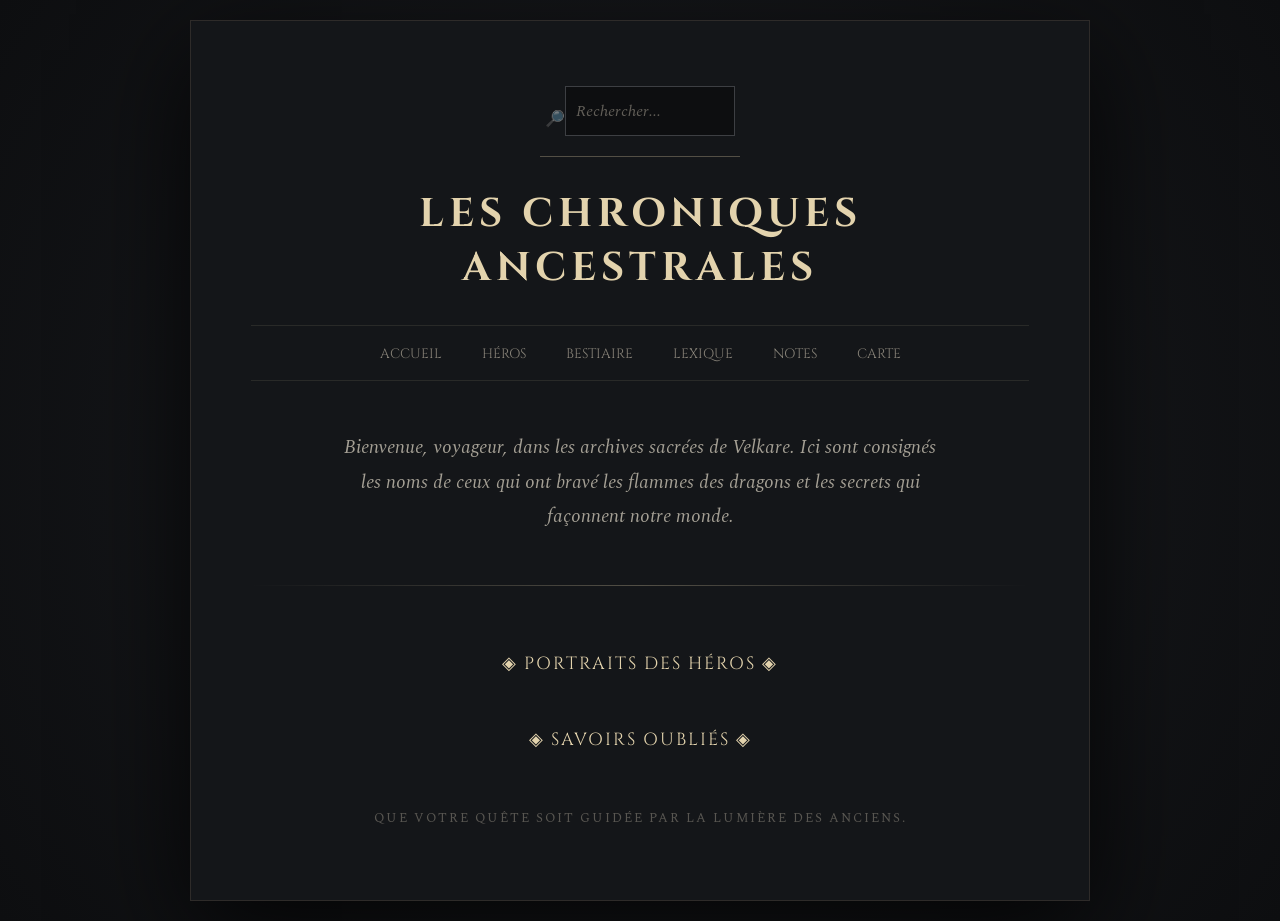
<file: index.html>
<!DOCTYPE html>
<html lang="fr">
<head>
    <meta charset="UTF-8">
    <meta name="viewport" content="width=device-width, initial-scale=1.0">
    <title>Les Chroniques Ancestrales</title>
    <link rel="stylesheet" href="style.css">
</head>
<body>

    <div class="grimoire">
        
        <div class="header-tools">
            <div class="recherche-mini">
                <span style="opacity: 0.5;">🔎</span>
                <input type="text" id="globalSearch" placeholder="Rechercher..." autocomplete="off">
                <div id="resultatsRecherche" class="results-dropdown"></div>
            </div>
        </div>

        <h1>Les Chroniques Ancestrales</h1>

    <nav class="navigation-velkare">
    <ul>
        <li><a href="index.html">Accueil</a></li>
        <li><a href="persos.html">Héros</a></li>
        <li><a href="bestiaire.html">Bestiaire</a></li> <li><a href="lexique.html">Lexique</a></li>
        <li><a href="notes.html">Notes</a></li>
        <li><a href="carte.html">Carte</a></li>
    </ul>
</nav>

        <div class="contenu-page">
            <p class="intro-text">
                Bienvenue, voyageur, dans les archives sacrées de Velkare. 
                Ici sont consignés les noms de ceux qui ont bravé les flammes des dragons 
                et les secrets qui façonnent notre monde.
            </p>
            
            <hr>

            <div class="liens-centraux">
                <a href="persos.html" class="lien-noble">◈ Portraits des Héros ◈</a>
                <a href="lexique.html" class="lien-noble">◈ Savoirs Oubliés ◈</a>
            </div>

            <p style="color: #868177; font-size: 0.8em; letter-spacing: 2px; text-transform: uppercase; margin-top: 40px; opacity: 0.6;">
                Que votre quête soit guidée par la lumière des anciens.
            </p>
        </div>

    </div>

    <script src="recherche.js"></script>
</body>
</html>
</file>
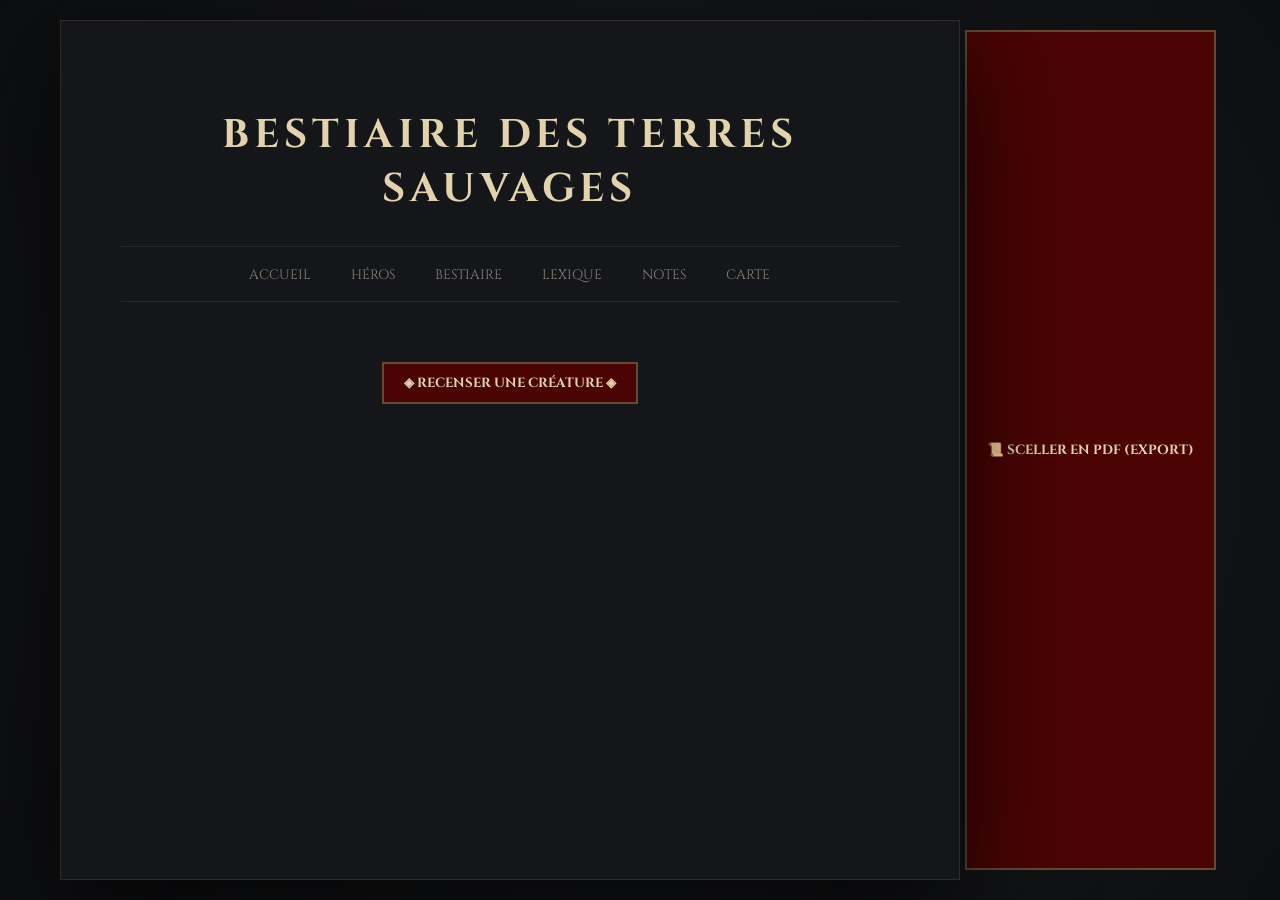
<file: bestiaire.html>
<!DOCTYPE html>
<html lang="fr">
<head>
    <meta charset="UTF-8">
    <title>Bestiaire Ancestral - Velkare</title>
    <link rel="stylesheet" href="style.css">
</head>
<body>
    <div class="grimoire">
        <h1>Bestiaire des Terres Sauvages</h1>

        <nav class="navigation-velkare">
    <ul>
        <li><a href="index.html">Accueil</a></li>
        <li><a href="persos.html">Héros</a></li>
        <li><a href="bestiaire.html">Bestiaire</a></li> <li><a href="lexique.html">Lexique</a></li>
        <li><a href="notes.html">Notes</a></li>
        <li><a href="carte.html">Carte</a></li>
    </ul>
</nav>

        <button id="toggleBestiaire" class="btn-action">◈ Recenser une créature ◈</button>

        <section id="zoneFormBestiaire" class="formulaire-ajout" style="display:none;">
            <h3>Détails de l'entité</h3>
            <form id="formBestiaire">
                <input type="text" id="nomMonstre" placeholder="Nom de la créature" required>
                <select id="dangerMonstre">
                    <option value="Inoffensif">Inoffensif</option>
                    <option value="Mineur">Menace Mineure</option>
                    <option value="Majeur">Menace Majeure</option>
                    <option value="Legendaire">Légendaire / Boss</option>
                </select>
                <div style="display: flex; gap: 10px;">
                    <input type="number" id="pvMonstre" placeholder="Points de Vie (PV)" style="flex:1;">
                    <input type="text" id="habitatMonstre" placeholder="Habitat (ex: Grottes)" style="flex:1;">
                </div>
                <textarea id="capaciteMonstre" placeholder="Capacités spéciales ou faiblesses..."></textarea>
                <button type="submit">Inscrire au Bestiaire</button>
            </form>
        </section>

        <div id="listeBestiaire" class="grille-bestiaire"></div>
    </div>

    <script src="recherche.js"></script>
    <script src="gestion_bestiaire.js"></script>
</body>
</html>
<button onclick="window.print()" class="btn-action">📜 Sceller en PDF (Export)</button>
</file>
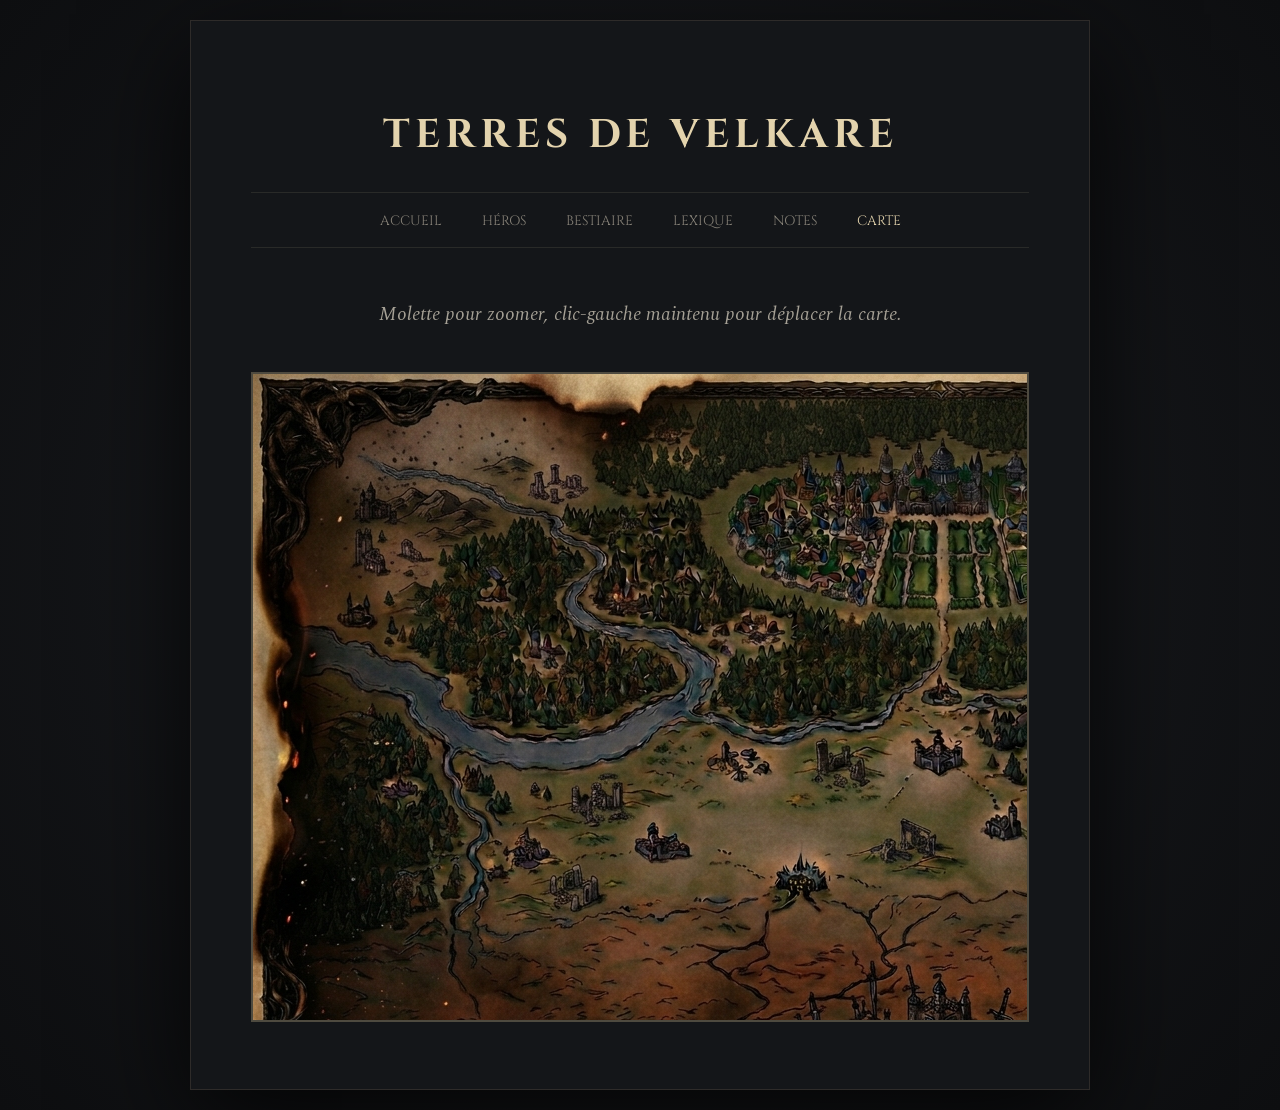
<file: carte.html>
<!DOCTYPE html>
<html lang="fr">
<head>
    <meta charset="UTF-8">
    <title>Cartographie Ancestrale - Velkare</title>
    <link rel="stylesheet" href="style.css">
</head>
<body>
    <div class="grimoire">
        <h1>Terres de Velkare</h1>

        <nav class="navigation-velkare">
            <ul>
                <li><a href="index.html">Accueil</a></li>
                <li><a href="persos.html">Héros</a></li>
                <li><a href="bestiaire.html">Bestiaire</a></li>
                <li><a href="lexique.html">Lexique</a></li>
                <li><a href="notes.html">Notes</a></li>
                <li><a href="carte.html" style="color:#e3d3ad">Carte</a></li>
            </ul>
        </nav>

        <p class="intro-text">Molette pour zoomer, clic-gauche maintenu pour déplacer la carte.</p>

        <div id="conteneurCarte" class="carte-wrapper">
            <div id="carteDynamique">
                <img src="carte.png" id="imageCarte" alt="Carte du monde">
                <div id="pinsContainer"></div>
            </div>
        </div>

        <div id="formPoint" class="modal-fiche" style="display:none;">
            <div class="modal-contenu" style="max-width:400px; flex-direction: column;">
                <span class="fermer-modal" id="cancelPoint">&times;</span>
                <h3>Nouveau Lieu</h3>
                <input type="text" id="nomLieu" placeholder="Nom du lieu">
                <textarea id="descLieu" placeholder="Description..." rows="4"></textarea>
                <button id="savePoint">Graver dans la pierre</button>
            </div>
        </div>
    </div>

    <script src="recherche.js"></script>
    <script src="gestion_carte.js"></script>
</body>
</html>
</file>
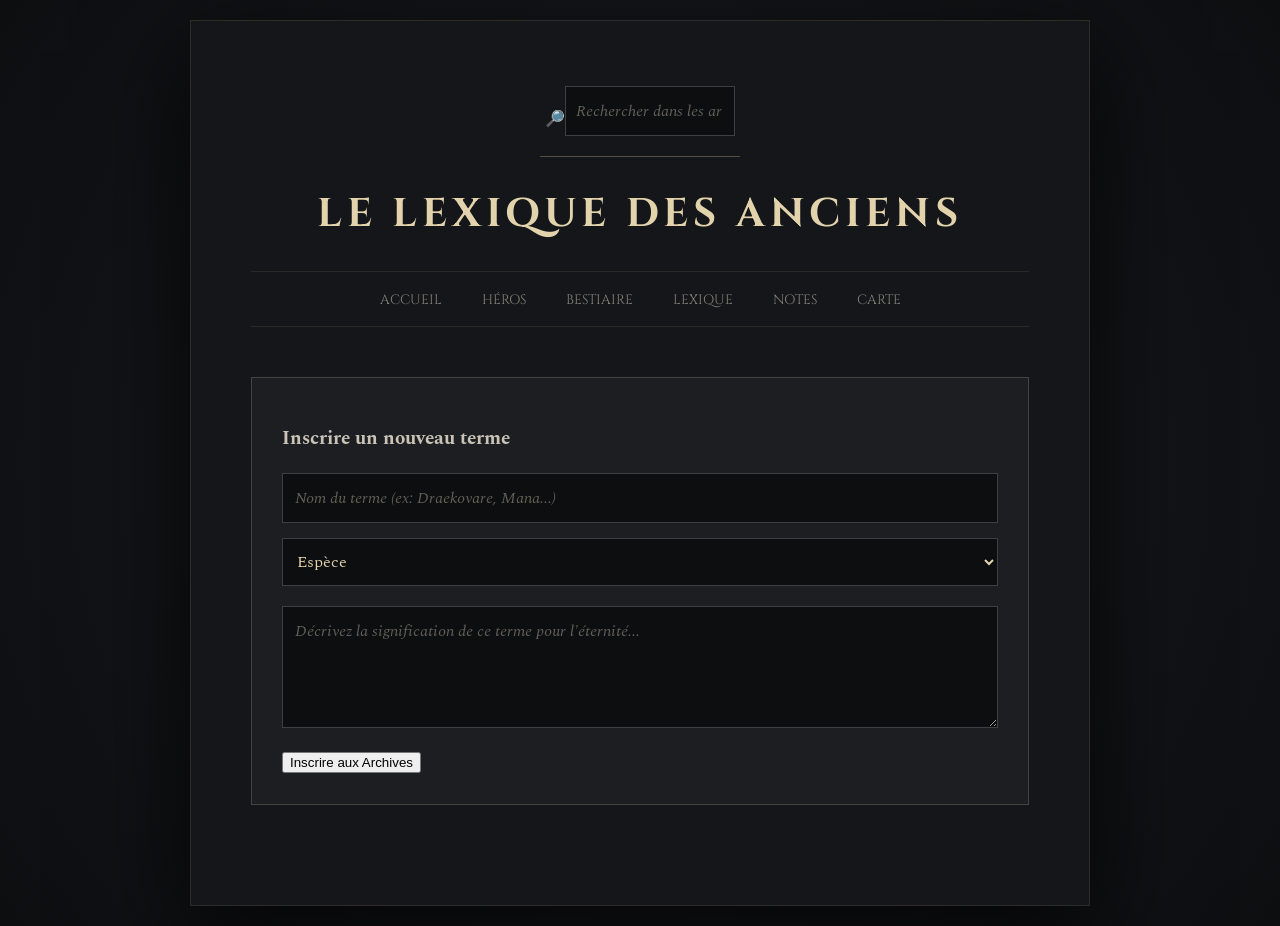
<file: lexique.html>
<!DOCTYPE html>
<html lang="fr">
<head>
    <meta charset="UTF-8">
    <meta name="viewport" content="width=device-width, initial-scale=1.0">
    <title>Lexique - Les Chroniques Ancestrales</title>
    <link rel="stylesheet" href="style.css">
</head>
<body>

    <div class="grimoire">
        
        <div class="header-tools">
            <div class="recherche-mini">
                <span class="search-icon">🔎</span>
                <input type="text" id="globalSearch" placeholder="Rechercher dans les archives..." autocomplete="off">
                <div id="resultatsRecherche" class="results-dropdown"></div>
            </div>
        </div>

        <h1>Le Lexique des Anciens</h1>

   <nav class="navigation-velkare">
    <ul>
        <li><a href="index.html">Accueil</a></li>
        <li><a href="persos.html">Héros</a></li>
        <li><a href="bestiaire.html">Bestiaire</a></li> <li><a href="lexique.html">Lexique</a></li>
        <li><a href="notes.html">Notes</a></li>
        <li><a href="carte.html">Carte</a></li>
    </ul>
</nav>

        <div class="contenu-page">
            
            <section class="formulaire-ajout">
                <h2 style="font-size: 1.2em; margin-bottom: 20px;">Inscrire un nouveau terme</h2>
                <form id="formLexique">
                    <input type="text" id="terme" placeholder="Nom du terme (ex: Draekovare, Mana...)" required>
                    
                    <select id="categorieLexique" style="width: 100%; padding: 10px; background: #1a1a1a; color: #e3d3ad; border: 1px solid #3d3f43; margin-bottom: 20px; font-family: 'Spectral', serif;">
                        <option value="Espèce">Espèce</option>
                        <option value="Magie / Énergie">Magie / Énergie</option>
                        <option value="Géographie">Géographie / Lieux</option>
                        <option value="Culture / Objet">Culture / Objet</option>
                        <option value="Histoire">Événement Historique</option>
                    </select>

                    <textarea id="definition" placeholder="Décrivez la signification de ce terme pour l'éternité..." rows="4" required></textarea>
                    
                    <button type="submit">Inscrire aux Archives</button>
                </form>
            </section>

            <div id="listeLexique">
                </div>

        </div>
    </div>

    <script src="recherche.js"></script>
    <script src="gestion_lexique.js"></script>
</body>
</html>
</file>
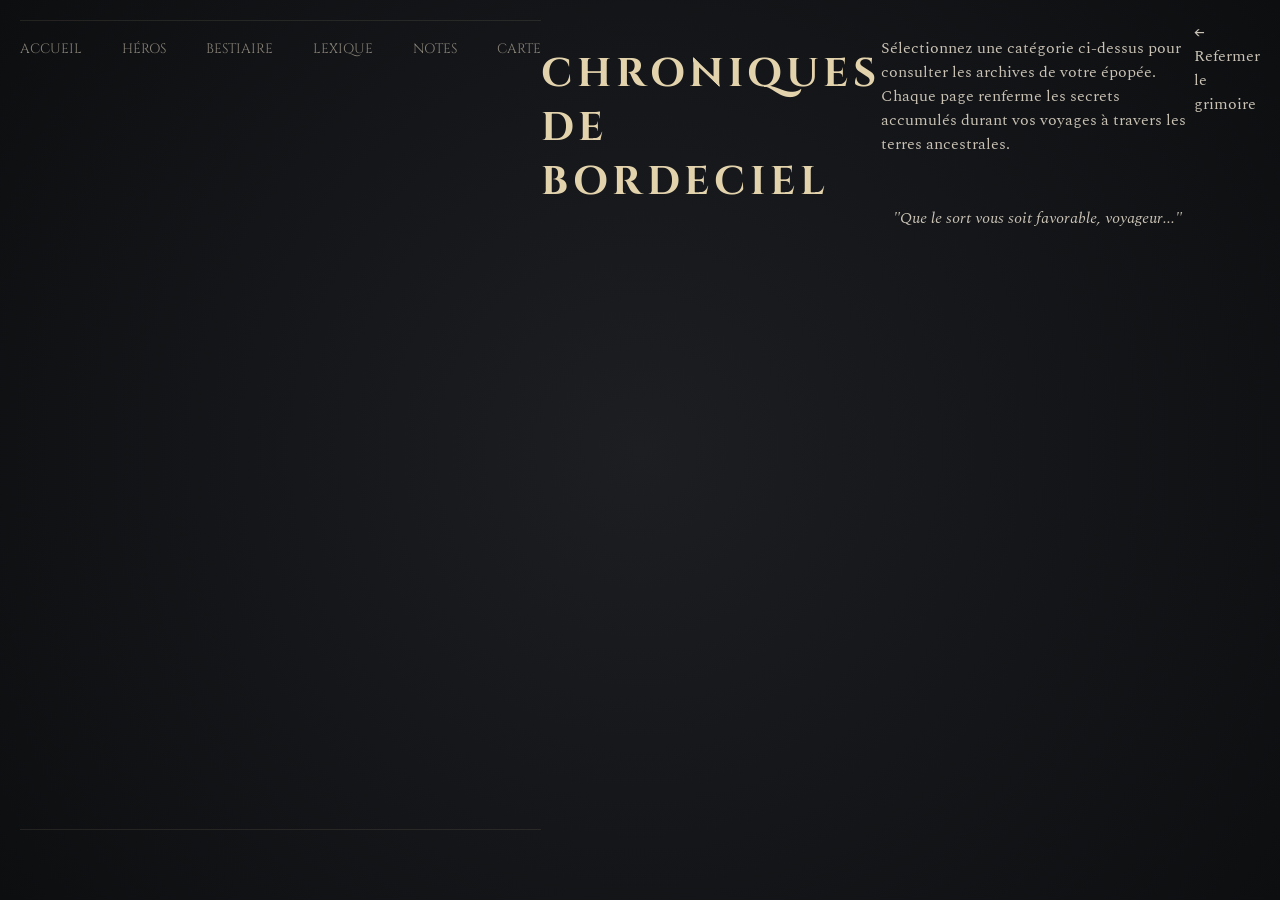
<file: menu.html>
<!DOCTYPE html>
<html lang="fr">
<head>
    <meta charset="UTF-8">
    <title>Archives du Grimoire</title>
    <link rel="stylesheet" href="style.css">
</head>
<body>
<nav class="navigation-velkare">
    <ul>
        <li><a href="index.html">Accueil</a></li>
        <li><a href="persos.html">Héros</a></li>
        <li><a href="bestiaire.html">Bestiaire</a></li> <li><a href="lexique.html">Lexique</a></li>
        <li><a href="notes.html">Notes</a></li>
        <li><a href="carte.html">Carte</a></li>
    </ul>
</nav>

        <h1>Chroniques de Bordeciel</h1>

        <div class="contenu-page">
            <p>Sélectionnez une catégorie ci-dessus pour consulter les archives de votre épopée. Chaque page renferme les secrets accumulés durant vos voyages à travers les terres ancestrales.</p>
            
            <p style="text-align:center; margin-top:50px; font-style:italic;">
                "Que le sort vous soit favorable, voyageur..."
            </p>
        </div>

        <a href="./index.html" class="retour">← Refermer le grimoire</a>
    </div>
</body>
</html>
</file>
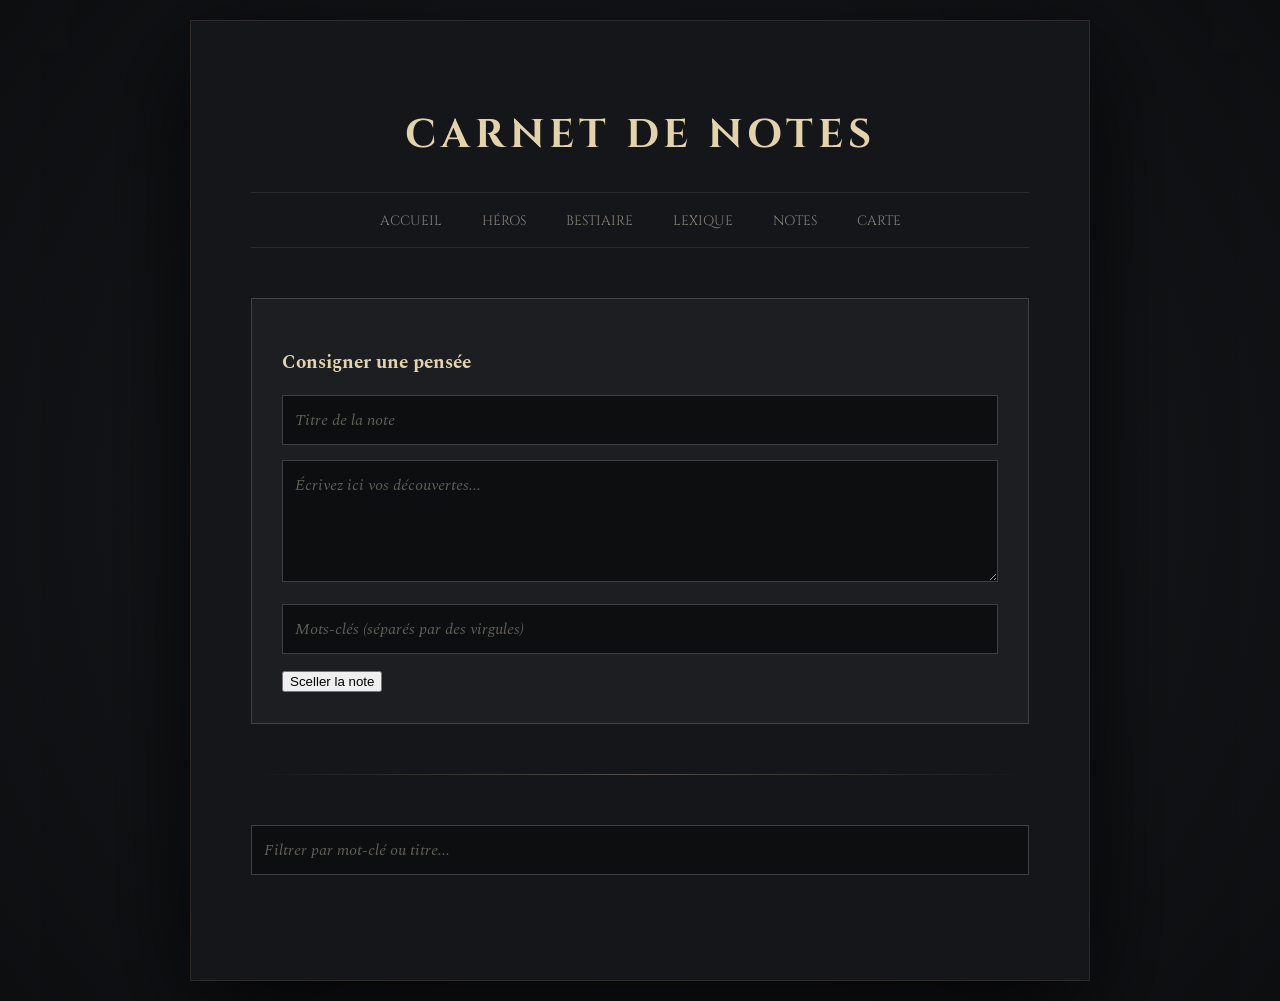
<file: notes.html>
<!DOCTYPE html>
<html lang="fr">
<head>
    <meta charset="UTF-8">
    <title>Notes Secrètes - Archives Ancestrales</title>
    <link rel="stylesheet" href="style.css">
</head>
<body>
    <div class="grimoire">
        <h1>Carnet de Notes</h1>

   <nav class="navigation-velkare">
    <ul>
        <li><a href="index.html">Accueil</a></li>
        <li><a href="persos.html">Héros</a></li>
        <li><a href="bestiaire.html">Bestiaire</a></li> <li><a href="lexique.html">Lexique</a></li>
        <li><a href="notes.html">Notes</a></li>
        <li><a href="carte.html">Carte</a></li>
    </ul>
</nav>

        <section class="formulaire-ajout">
            <h3>Consigner une pensée</h3>
            <form id="formNote">
                <input type="text" id="titreNote" placeholder="Titre de la note" required>
                <textarea id="contenuNote" placeholder="Écrivez ici vos découvertes..." rows="4" required></textarea>
                <input type="text" id="tagsNote" placeholder="Mots-clés (séparés par des virgules)">
                <button type="submit">Sceller la note</button>
            </form>
        </section>

        <hr>

        <div style="margin-bottom: 30px;">
            <input type="text" id="searchNotes" placeholder="Filtrer par mot-clé ou titre..." style="border-bottom: 1px solid #e3d3ad;">
        </div>

        <div id="listeNotes" class="grille-notes"></div>
    </div>

    <script src="gestion_notes.js"></script>
</body>
</html>
</file>
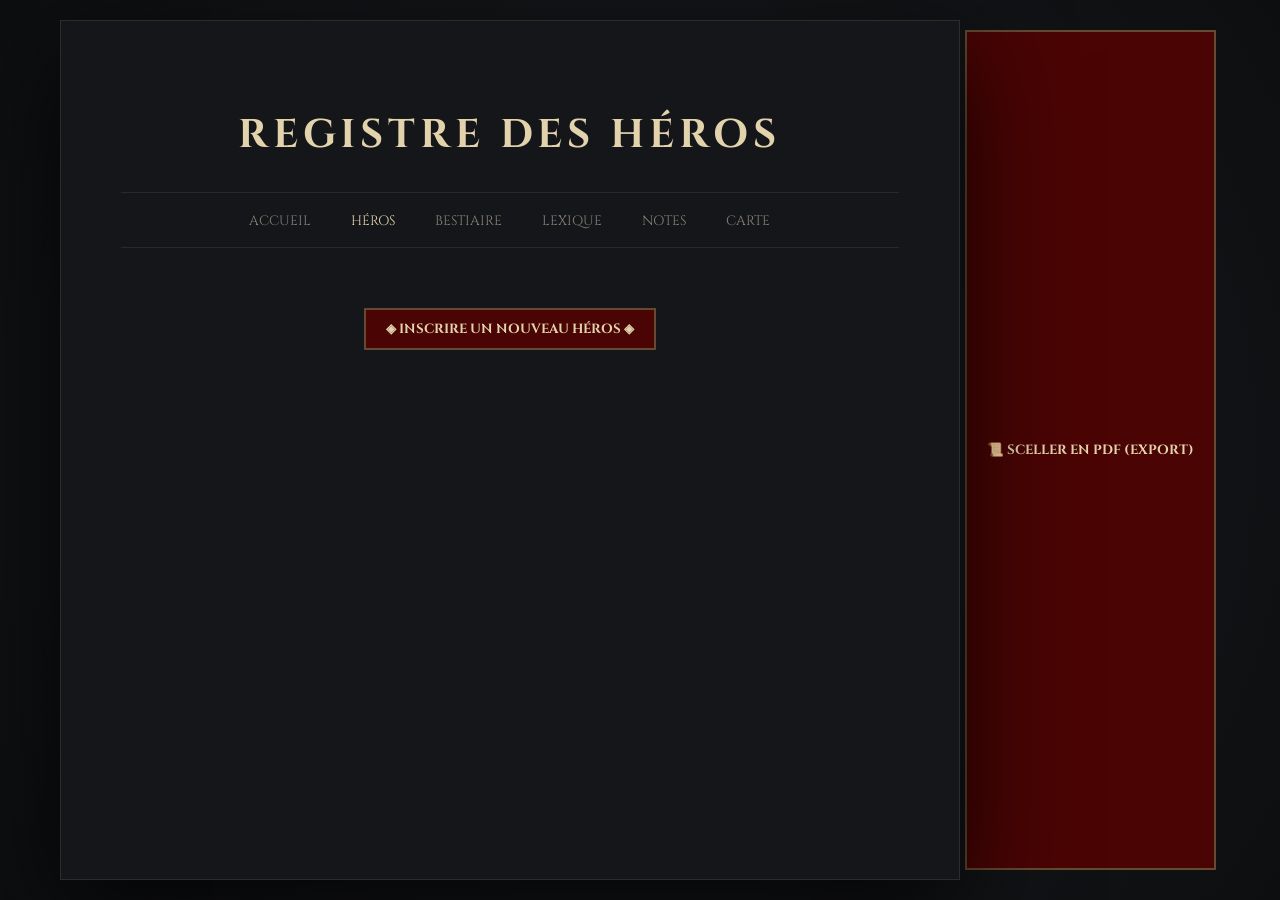
<file: persos.html>
<!DOCTYPE html>
<html lang="fr">
<head>
    <meta charset="UTF-8">
    <title>Héros de Velkare - Archives</title>
    <link rel="stylesheet" href="style.css">
</head>
<body>
    <div class="grimoire">
        <h1>Registre des Héros</h1>

        <nav class="navigation-velkare">
            <ul>
                <li><a href="index.html">Accueil</a></li>
                <li><a href="persos.html" style="color:#e3d3ad">Héros</a></li>
                <li><a href="bestiaire.html">Bestiaire</a></li>
                <li><a href="lexique.html">Lexique</a></li>
                <li><a href="notes.html">Notes</a></li>
                <li><a href="carte.html">Carte</a></li>
            </ul>
        </nav>

        <button id="toggleFormPerso" class="btn-action">◈ Inscrire un nouveau Héros ◈</button>

        <section id="zoneFormPerso" class="formulaire-ajout" style="display:none;">
            <form id="formPerso">
                <input type="text" id="nom" placeholder="Nom du Héros" required>
                <input type="text" id="role" placeholder="Classe / Titre (ex: Mage de Sang)">
                
                <div style="display: flex; gap: 10px; margin-bottom: 10px;">
                    <select id="lieuPerso" style="flex:1;">
                        <option value="">-- Lieu de naissance --</option>
                    </select>
                    <select id="nemesisPerso" style="flex:1;">
                        <option value="">-- Némésis --</option>
                    </select>
                </div>

                <textarea id="histoire" placeholder="Racontez sa légende..."></textarea>
                <button type="submit">Graver dans les Archives</button>
            </form>
        </section>

        <div id="listePersos" class="grille-persos"></div>

        <div id="modalePerso" class="modal-fiche" style="display:none;">
            <div class="modal-contenu">
                <span class="fermer-modal">&times;</span>
                <div id="detailsPerso"></div>
            </div>
        </div>
    </div>

    <script src="recherche.js"></script>
    <script src="gestion_persos.js"></script>
</body>
</html>
<button onclick="window.print()" class="btn-action">📜 Sceller en PDF (Export)</button>
</file>
<file: style.css>
/* --- POLICES & RESET --- */
@import url('https://fonts.googleapis.com/css2?family=Cinzel:wght@400;700&family=Spectral:ital,wght@0,300;0,500;1,300&display=swap');

* { box-sizing: border-box; }

body {
    background-color: #0d0e10;
    background-image: radial-gradient(circle at center, #1c1e22 0%, #0d0e10 100%);
    font-family: 'Spectral', serif;
    color: #c9c2b5;
    margin: 0; padding: 20px;
    display: flex; justify-content: center; min-height: 100vh;
}

/* ANTI-VIOLET ET ANTI-BLEU */
a, a:visited, a:active {
    text-decoration: none;
    color: inherit;
    transition: all 0.3s ease;
}

/* --- LE GRIMOIRE --- */
.grimoire {
    background: #141619;
    width: 100%; max-width: 900px;
    padding: 60px;
    border: 1px solid rgba(196, 164, 132, 0.15);
    box-shadow: 0 30px 100px rgba(0,0,0,0.8);
    position: relative; text-align: center;
}

h1 { font-family: 'Cinzel', serif; color: #e3d3ad; font-size: 2.5em; letter-spacing: 5px; margin-bottom: 30px; text-transform: uppercase; }

/* --- NAVIGATION --- */
.navigation-velkare { margin-bottom: 50px; border-top: 1px solid rgba(227, 211, 173, 0.1); border-bottom: 1px solid rgba(227, 211, 173, 0.1); padding: 15px 0; }
.navigation-velkare ul { list-style: none; display: flex; justify-content: center; gap: 40px; padding: 0; margin: 0; }
.navigation-velkare a { color: #868177; font-family: 'Cinzel', serif; font-size: 0.85em; text-transform: uppercase; }
.navigation-velkare a:hover { color: #e3d3ad; letter-spacing: 2px; }

/* --- RECHERCHE --- */
.header-tools { display: flex; justify-content: center; margin-bottom: 30px; }
.recherche-mini { position: relative; display: flex; align-items: center; border-bottom: 1px solid rgba(227, 211, 173, 0.3); padding: 5px; width: 200px; transition: width 0.4s; }
.recherche-mini:focus-within { width: 300px; border-color: #e3d3ad; }
#globalSearch { background: transparent; border: none; color: #e3d3ad; width: 100%; outline: none; padding-left: 10px; font-family: 'Spectral', serif;}

.results-dropdown { position: absolute; top: 105%; left: 0; width: 100%; background: #141619; border: 1px solid rgba(227, 211, 173, 0.2); z-index: 999; display: none; text-align: left; }

/* --- LIENS CENTRAUX (LES BOUTONS QUI NE MARCHAIENT PAS) --- */
.liens-centraux {
    display: flex; flex-direction: column; gap: 20px; margin-top: 30px;
    position: relative; z-index: 10; /* Force le passage devant tout le reste */
}

.lien-noble {
    font-family: 'Cinzel', serif;
    font-size: 1.1em;
    color: #e3d3ad !important;
    text-transform: uppercase;
    letter-spacing: 2px;
    padding: 15px;
    cursor: pointer;
    border: 1px solid transparent;
}

.lien-noble:hover {
    letter-spacing: 5px;
    background: rgba(227, 211, 173, 0.05);
    border: 1px solid rgba(227, 211, 173, 0.2);
}

/* --- LEXIQUE (ANTI-CASES BLANCHES) --- */
.fiche-lexique {
    background: rgba(255, 255, 255, 0.03) !important; /* Force le fond sombre */
    border: 1px solid rgba(227, 211, 173, 0.1);
    padding: 25px; margin-bottom: 20px; text-align: left;
}

.fiche-lexique h3 { color: #e3d3ad; font-family: 'Cinzel', serif; margin-top: 0; }
.fiche-lexique p { color: #c9c2b5; line-height: 1.6; }
.categorie-label { color: #868177; font-size: 0.8em; text-transform: uppercase; display: block; margin-bottom: 10px; }

/* --- AUTRES --- */
.intro-text { font-size: 1.2em; line-height: 1.8; max-width: 600px; margin: 40px auto; font-style: italic; color: #a5a095; }
hr { border: 0; height: 1px; background: linear-gradient(to right, transparent, rgba(227, 211, 173, 0.3), transparent); margin: 50px 0; }

/* --- FIX POUR LES CASES BLANCHES --- */
.formulaire-ajout, .fiche-lexique, .modal-contenu {
    background: #1c1e22 !important; /* Force un gris très sombre */
    color: #c9c2b5 !important;
    border: 1px solid rgba(227, 211, 173, 0.2);
}

/* --- STYLE DES FORMULAIRES (ANTI-CASES BLANCHES) --- */
.formulaire-ajout {
    background: rgba(255, 255, 255, 0.03);
    padding: 30px;
    border: 1px solid rgba(227, 211, 173, 0.2);
    margin-bottom: 40px;
    text-align: left;
}

/* On cible spécifiquement tous les champs de saisie */
input[type="text"], 
input[type="file"],
textarea, 
select {
    width: 100%;
    background-color: #0d0e10 !important; /* Fond noir profond */
    color: #e3d3ad !important;            /* Texte doré */
    border: 1px solid #3d3f43 !important; /* Bordure grise discrète */
    padding: 12px;
    margin-bottom: 15px;
    font-family: 'Spectral', serif;
    font-size: 1em;
    border-radius: 0; /* Garde le look parchemin carré */
    box-sizing: border-box;
}

/* Effet quand on clique dans une case */
input:focus, textarea:focus {
    border-color: #e3d3ad !important;
    outline: none;
    background-color: #141619 !important; /* Légèrement plus clair */
    box-shadow: 0 0 5px rgba(227, 211, 173, 0.2);
}

/* Style du texte à l'intérieur des cases (placeholder) */
::placeholder {
    color: #868177;
    font-style: italic;
    opacity: 0.7;
}

/* --- RÉGLAGE DES PHOTOS --- */
.medaillon-perso {
    width: 100px;
    height: 100px;
    border-radius: 50%;
    object-fit: cover; /* Empêche l'image d'être écrasée */
    border: 2px solid rgba(227, 211, 173, 0.3);
    background: #0d0e10;
    display: block;
}

#contenuFicheComplete img {
    width: 250px;
    max-height: 350px;
    object-fit: cover;
    border: 1px solid #e3d3ad;
}}

/* Pour la grande photo dans la modale */
#contenuFicheComplete img {
    width: 200px;
    height: 280px;
    object-fit: cover;
    border: 1px solid #e3d3ad;
    display: block;
}

/* Force les textes en blanc/beige dans les cases */
.formulaire-ajout h3, .formulaire-ajout label, .fiche-lexique h3 {
    color: #e3d3ad !important;
}

.grille-notes {
    display: grid;
    grid-template-columns: repeat(auto-fill, minmax(250px, 1fr));
    gap: 20px;
}

.note-card {
    background: rgba(227, 211, 173, 0.05);
    border: 1px solid rgba(227, 211, 173, 0.1);
    padding: 20px;
    text-align: left;
    position: relative;
}

.note-card h4 {
    margin: 0 0 10px 0;
    color: #e3d3ad;
    font-family: 'Cinzel', serif;
}

.note-card p {
    font-size: 0.9em;
    line-height: 1.5;
    margin-bottom: 15px;
}

.tag-container {
    display: flex;
    flex-wrap: wrap;
    gap: 5px;
}

.tag {
    background: rgba(227, 211, 173, 0.1);
    color: #868177;
    font-size: 0.7em;
    padding: 2px 8px;
    border-radius: 10px;
    border: 1px solid rgba(227, 211, 173, 0.2);
}

/* --- SYSTÈME DE CARTOGRAPHIE --- */
.carte-wrapper {
    position: relative;
    display: inline-block;
    background: #0d0e10;
    border: 2px solid rgba(227, 211, 173, 0.2);
    line-height: 0;
    cursor: crosshair;
    max-width: 100%;
}

#imageCarte {
    max-width: 100%;
    height: auto;
    display: block;
}

.pin {
    position: absolute;
    width: 14px;
    height: 14px;
    background: #e3d3ad;
    border: 2px solid #141619;
    border-radius: 50%;
    transform: translate(-50%, -50%);
    cursor: pointer;
    z-index: 100;
    box-shadow: 0 0 10px rgba(227, 211, 173, 0.5);
}

/* La bulle d'information */
.pin-tooltip {
    visibility: hidden;
    opacity: 0;
    background: #141619;
    color: #e3d3ad;
    text-align: center;
    padding: 15px;
    border: 1px solid #e3d3ad;
    position: absolute;
    bottom: 25px; /* Décalage pour être au dessus du point */
    left: 50%;
    transform: translateX(-50%);
    width: 200px;
    z-index: 200;
    transition: all 0.2s ease-in-out;
    pointer-events: auto; /* Permet de cliquer dans la bulle */
    line-height: 1.4;
    box-shadow: 0 10px 20px rgba(0,0,0,0.5);
}

/* Zone invisible pour empêcher la bulle de se fermer entre le point et la bulle */
.pin-tooltip::after {
    content: "";
    position: absolute;
    top: 100%;
    left: 0;
    width: 100%;
    height: 30px;
    background: transparent;
}

/* Affichage au survol du point OU de la bulle elle-même */
.pin:hover .pin-tooltip, 
.pin-tooltip:hover {
    visibility: visible;
    opacity: 1;
    bottom: 30px;
}

.btn-suppr-carte {
    background: rgba(255, 0, 0, 0.1);
    border: 1px solid #ff3300;
    color: #ff3300;
    font-size: 10px;
    text-transform: uppercase;
    padding: 3px 7px;
    margin-top: 10px;
    cursor: pointer;
    transition: all 0.2s;
}

.btn-suppr-carte:hover {
    background: #ff3300;
    color: white;
}

.grille-bestiaire {
    display: grid;
    grid-template-columns: repeat(auto-fill, minmax(300px, 1fr));
    gap: 25px;
    margin-top: 30px;
}

.carte-monstre {
    background: rgba(40, 20, 20, 0.4); /* Teinte un peu plus rouge/sombre */
    border: 1px solid rgba(255, 0, 0, 0.2);
    padding: 20px;
    text-align: left;
    position: relative;
    border-radius: 4px;
}

.carte-monstre h4 {
    color: #ff4444; /* Rouge pour le danger */
    font-family: 'Cinzel', serif;
    margin: 0;
    font-size: 1.2em;
}

.danger-badge {
    font-size: 0.7em;
    padding: 2px 6px;
    border: 1px solid;
    text-transform: uppercase;
    float: right;
}

/* Couleurs selon le danger */
.Inoffensif { color: #88ff88; border-color: #88ff88; }
.Mineur { color: #eeee88; border-color: #eeee88; }
.Majeur { color: #ff8844; border-color: #ff8844; }
.Legendaire { color: #ff4444; border-color: #ff4444; box-shadow: 0 0 10px rgba(255,0,0,0.3); }

.stat-ligne {
    font-size: 0.85em;
    margin: 10px 0;
    border-bottom: 1px dashed rgba(227, 211, 173, 0.2);
    padding-bottom: 5px;
}

/* Style pour les liens entre les pages */
.lien-interne {
    color: #e3d3ad;
    text-decoration: none;
    border-bottom: 1px dashed #e3d3ad;
    padding: 2px 4px;
    background: rgba(227, 211, 173, 0.1);
    transition: all 0.3s;
}

.lien-interne:hover {
    background: #e3d3ad;
    color: #141619;
}

/* Ajustement des selects (listes déroulantes) */
select {
    background: #141619;
    color: #e3d3ad;
    border: 1px solid #e3d3ad;
    padding: 8px;
    font-family: 'Cinzel', serif; /* Ou ta police principale */
    cursor: pointer;
}

select option {
    background: #141619;
    color: #e3d3ad;
}

.histoire-bloc {
    margin-top: 20px;
    padding: 15px;
    background: rgba(0,0,0,0.2);
    border-left: 3px solid #e3d3ad;
    font-style: italic;
    line-height: 1.6;
}

/* --- SYSTÈME DE CARTE AVANCÉ --- */
.carte-wrapper {
    position: relative;
    width: 100%;
    height: 650px; /* Ajuste selon la taille de ton grimoire */
    background: #0d0e10;
    border: 2px solid rgba(227, 211, 173, 0.3);
    overflow: hidden; /* Cache ce qui dépasse au zoom */
    cursor: crosshair;
    box-shadow: inset 0 0 50px rgba(0,0,0,0.8);
}

/* Le groupe Image + Points */
#carteDynamique {
    position: absolute;
    transform-origin: 0 0; /* Important pour le calcul du zoom */
    cursor: grab;
    line-height: 0;
}

#carteDynamique:active {
    cursor: grabbing;
}

#imageCarte {
    display: block;
    max-height: none !important;
    max-width: none !important;
    user-select: none;
    -webkit-user-drag: none; /* Empêche le navigateur de déplacer l'image */
}

#pinsContainer {
    position: absolute;
    top: 0;
    left: 0;
    width: 100%;
    height: 100%;
    pointer-events: none; /* Laisse passer le clic vers la carte */
}

/* Style des épingles (points) */
.pin {
    position: absolute;
    width: 18px;
    height: 18px;
    background: #e3d3ad;
    border: 2px solid #141619;
    border-radius: 50%;
    transform: translate(-50%, -50%); /* Centre le point sur le clic */
    pointer-events: auto; /* Réactive le clic pour les points */
    z-index: 10;
    box-shadow: 0 0 10px rgba(227, 211, 173, 0.5);
    transition: transform 0.2s;
}

.pin:hover {
    transform: translate(-50%, -50%) scale(1.3);
    background: #fff;
}

/* Bulle d'info au survol */
.pin-tooltip {
    visibility: hidden;
    opacity: 0;
    background: #141619;
    color: #e3d3ad;
    padding: 10px;
    border: 1px solid #e3d3ad;
    position: absolute;
    bottom: 25px;
    left: 50%;
    transform: translateX(-50%);
    width: 180px;
    z-index: 100;
    pointer-events: auto;
    text-align: center;
    line-height: 1.4;
}

.pin:hover .pin-tooltip {
    visibility: visible;
    opacity: 1;
}

.btn-suppr-carte {
    background: none;
    border: 1px solid #ff3300;
    color: #ff3300;
    font-size: 10px;
    margin-top: 8px;
    cursor: pointer;
    padding: 2px 5px;
}

.btn-suppr-carte:hover {
    background: #ff3300;
    color: white;
}
/* ============================================================
   1. STYLE DES BOUTONS (POUR L'ÉCRAN)
   ============================================================ */
.btn-action, #toggleBestiaire, #toggleFormPerso, #savePoint, #savePerso, .btn-export {
    background-color: #4a0404 !important; /* Rouge Sceau de cire */
    color: #e3d3ad !important;            /* Texte doré */
    border: 2px solid #634a31 !important;
    padding: 10px 20px;
    font-family: 'Cinzel', serif;
    font-weight: bold;
    text-transform: uppercase;
    cursor: pointer;
    display: inline-block;
    margin: 10px 5px;
    transition: 0.3s;
}

.btn-action:hover, .btn-export:hover {
    background-color: #e3d3ad !important;
    color: #4a0404 !important;
    box-shadow: 0 0 15px rgba(227, 211, 173, 0.4);
}

/* ============================================================
   2. LE SCEAU DE L'ARCHIVISTE (POUR LE PDF)
   ============================================================ */
@media print {
    /* On cache l'interface */
    nav, .navigation-velkare, button, .btn-action, .btn-export, 
    .fermer-modal, #globalSearch, h1, .formulaire-ajout, .btn-suppr-carte {
        display: none !important;
    }

    body {
        background: white !important; /* Pour économiser l'encre */
    }

    /* Le Parchemin en version PDF */
    .modal-contenu, .carte-monstre {
        -webkit-print-color-adjust: exact !important;
        print-color-adjust: exact !important;
        background-color: #f2e3c9 !important;
        background-image: radial-gradient(circle at center, #fdf5e6 0%, #f2e3c9 100%) !important;
        color: #2b1a0e !important;
        padding: 60px !important;
        margin: 0 auto !important;
        width: 100% !important;
        border: 1px solid #634a31 !important;
        outline: 2px solid #634a31 !important;
        outline-offset: -15px !important;
        display: block !important;
        min-height: 95vh;
    }

    h2 {
        color: #5e0b0b !important;
        font-family: 'Cinzel', serif !important;
        text-align: center !important;
        font-size: 30pt !important;
        border-bottom: 2px solid #634a31 !important;
        margin-bottom: 30px !important;
    }

    .histoire-bloc {
        background: rgba(0,0,0,0.05) !important;
        border-left: 5px solid #5e0b0b !important;
        padding: 20px !important;
        font-style: italic !important;
    }
}

    /* Le Parchemin */
    .modal-contenu {
    position: relative;
    background-color: #f2e3c9;
    background-image: 
        linear-gradient(to right, rgba(0,0,0,0.05) 0%, transparent 5%, transparent 95%, rgba(0,0,0,0.05) 100%),
        radial-gradient(circle at center, #fdf5e6 0%, #f2e3c9 100%);
    color: #2b1a0e;
    padding: 50px;
    border: 1px solid #d2b48c;
    border-radius: 5px 15px 3px 20px / 15px 5px 20px 3px;
    outline: 2px solid #634a31;
    outline-offset: -12px;
    max-width: 700px;
    width: 90%;
    max-height: 90vh;
    overflow-y: auto;
    box-shadow: 0 10px 40px rgba(0,0,0,0.8);
}
    }

    /* Titres en rouge carmin */
    h2, h3, h4 {
        color: #5e0b0b !important;
        font-family: 'Cinzel', serif;
        text-align: center;
        border-bottom: 2px solid #634a31 !important;
        padding-bottom: 10px;
        margin-bottom: 20px !important;
    }

    /* Blocs de texte stylisés */
    .histoire-bloc, .stat-ligne {
        background: rgba(0, 0, 0, 0.05) !important;
        border-left: 5px solid #634a31 !important;
        padding: 15px !important;
        font-style: italic;
        color: #2a1b0a !important;
    }

    /* Signature finale */
    .modal-contenu::after, .carte-monstre::after {
        content: "📜 Archives Royales de Velkare";
        display: block;
        text-align: center;
        margin-top: 40px;
        font-family: 'Cinzel', serif;
        font-size: 0.9em;
        opacity: 0.7;
    }
}

.histoire-bloc p::first-letter {
    font-family: 'Cinzel', serif;
    font-size: 3em;
    float: left;
    line-height: 0.8;
    margin-right: 10px;
    color: #5e0b0b;
    font-weight: bold;
}
</file>
